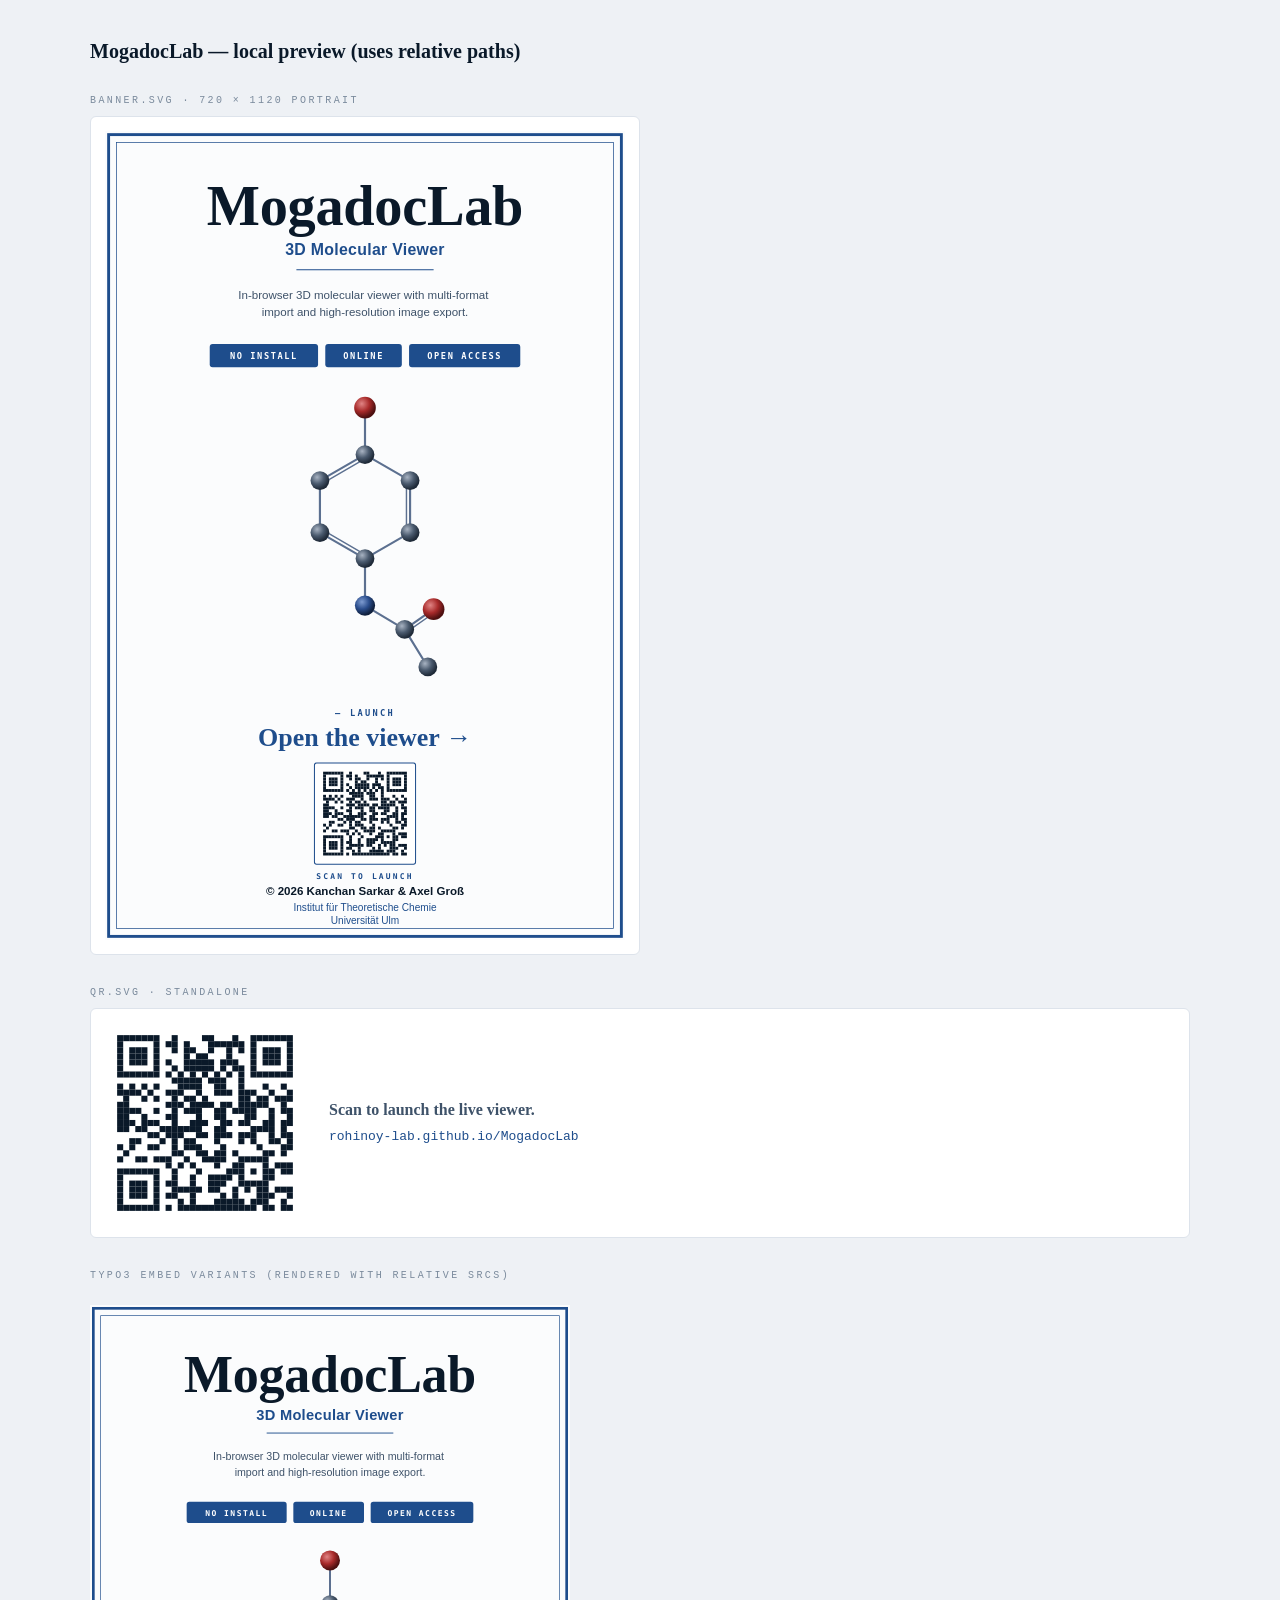
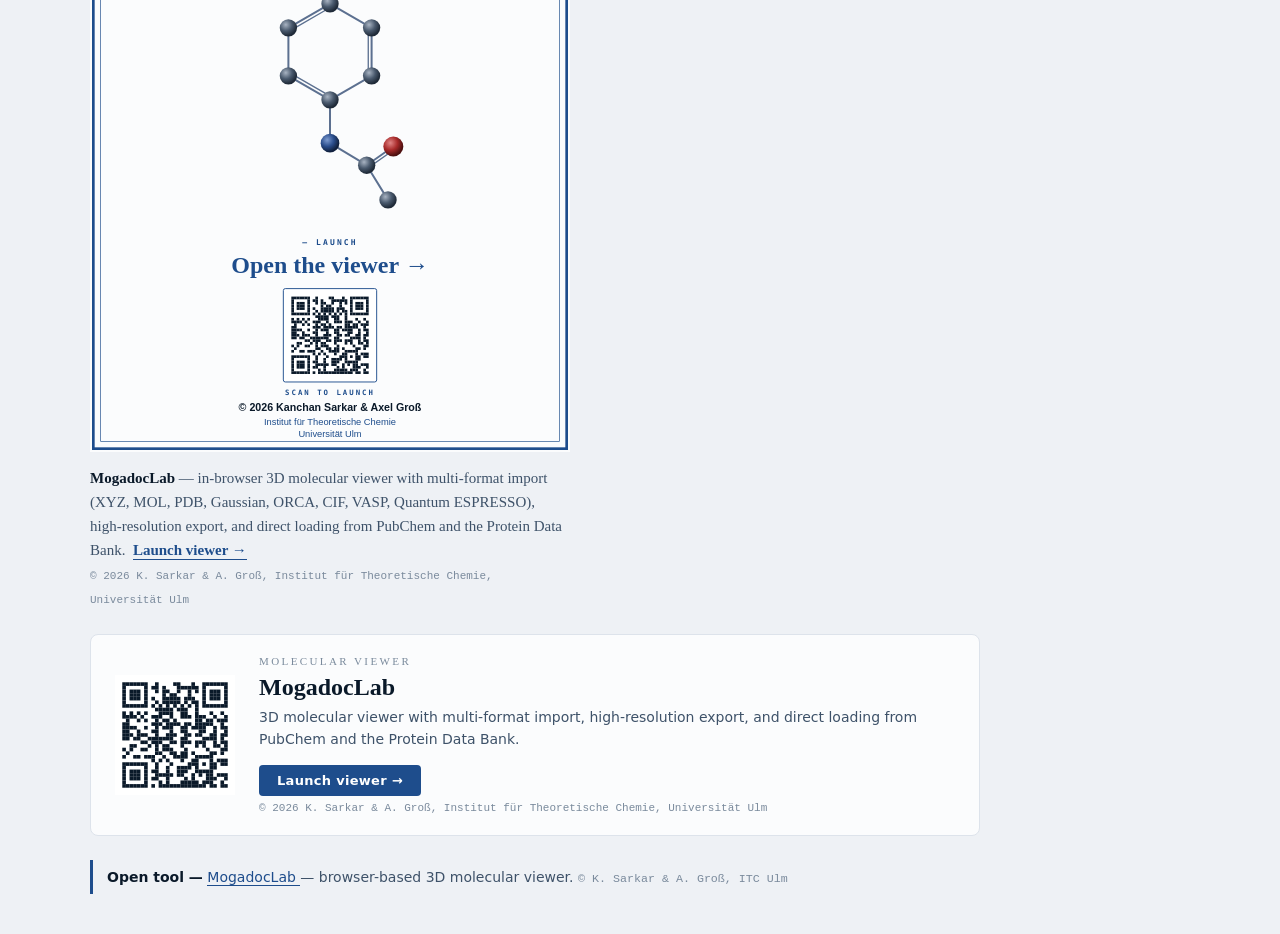
<file: preview.html>
<!DOCTYPE html>
<html lang="en">
<head>
  <meta charset="UTF-8">
  <title>MogadocLab — banner & embed preview</title>
  <style>
    html,body { margin:0; background:#eef1f5; font-family:system-ui,sans-serif; color:#1a2840; }
    .page { max-width:1100px; margin:40px auto; padding:0 24px; }
    h1 { font-family:Georgia,serif; font-weight:700; font-size:20px; color:#0a1929; }
    .label { font-family:'JetBrains Mono',monospace; font-size:10px; letter-spacing:2.4px; text-transform:uppercase; color:#7a8a9c; margin:32px 0 10px; }
    .frame { border:1px solid #dde3eb; border-radius:6px; background:#fff; padding:14px; }
    img { display:block; max-width:100%; height:auto; }
    .qr-row { display:flex; gap:24px; align-items:center; }
    .qr-row img { width:200px; height:200px; }
  </style>
</head>
<body>
  <div class="page">
    <h1>MogadocLab — local preview (uses relative paths)</h1>

    <div class="label">banner.svg · 720 × 1120 portrait</div>
    <div class="frame" style="max-width:520px;"><img src="banner.svg" alt="MogadocLab banner"></div>

    <div class="label">qr.svg · standalone</div>
    <div class="frame qr-row">
      <img src="qr.svg" alt="QR code to live app">
      <div style="font-family:Georgia,serif;color:#3e5269;line-height:1.55;">
        <strong>Scan to launch the live viewer.</strong><br>
        <span style="font-family:'JetBrains Mono',monospace;font-size:13px;color:#1e4d8c;">
          rohinoy-lab.github.io/MogadocLab
        </span>
      </div>
    </div>

    <div class="label">TYPO3 embed variants (rendered with relative srcs)</div>

    <!-- Variant 1: portrait banner with caption -->
    <figure style="margin:24px 0;padding:0;max-width:480px;">
      <a href="https://rohinoy-lab.github.io/MogadocLab/" target="_blank" rel="noopener" style="display:block;text-decoration:none;">
        <img src="banner.svg" alt="MogadocLab" style="display:block;width:100%;height:auto;border:0;">
      </a>
      <figcaption style="font-family:Georgia,serif;font-size:15px;color:#3e5269;margin-top:14px;line-height:1.6;">
        <strong style="color:#0a1929;">MogadocLab</strong>
        — in-browser 3D molecular viewer with multi-format import (XYZ, MOL, PDB, Gaussian, ORCA, CIF, VASP, Quantum ESPRESSO),
        high-resolution export, and direct loading from PubChem and the Protein Data Bank.&nbsp;
        <a href="https://rohinoy-lab.github.io/MogadocLab/" target="_blank" rel="noopener" style="color:#1e4d8c;font-weight:600;text-decoration:none;border-bottom:1px solid #1e4d8c;padding-bottom:1px;">
          Launch viewer →
        </a>
      <br><small style="color:#7a8a9c;font-family:Courier,monospace;font-size:11px;">© 2026 K. Sarkar & A. Groß, Institut für Theoretische Chemie, Universität Ulm</small>
      </figcaption>
    </figure>

    <!-- Variant 2: card with QR + button -->
    <aside style="display:flex;gap:24px;align-items:center;max-width:840px;margin:24px 0;padding:20px 24px;border:1px solid #dde3eb;border-radius:8px;background:#fbfcfd;font-family:system-ui,'Helvetica Neue',Arial,sans-serif;">
      <img src="qr.svg" alt="QR code" width="120" height="120" style="flex-shrink:0;display:block;border:0;">
      <div style="min-width:0;">
        <div style="font-family:Georgia,serif;font-size:11px;letter-spacing:2.4px;text-transform:uppercase;color:#7a8a9c;margin-bottom:6px;">
          Molecular viewer
        </div>
        <h3 style="margin:0 0 6px;font-family:Georgia,serif;font-size:24px;font-weight:700;color:#0a1929;line-height:1.2;">
          MogadocLab
        </h3>
        <p style="margin:0 0 14px;font-size:14px;color:#3e5269;line-height:1.55;">
          3D molecular viewer with multi-format import, high-resolution export, and direct loading from PubChem and the Protein Data Bank.
        </p>
        <a href="https://rohinoy-lab.github.io/MogadocLab/" target="_blank" rel="noopener"
           style="display:inline-block;padding:8px 18px;background:#1e4d8c;color:#fff;font-size:13px;font-weight:600;text-decoration:none;border-radius:4px;letter-spacing:0.3px;">
          Launch viewer →
        </a>
      <br><small style="color:#7a8a9c;font-family:Courier,monospace;font-size:11px;">© 2026 K. Sarkar & A. Groß, Institut für Theoretische Chemie, Universität Ulm</small>
        
      </div>
    </aside>

    <!-- Variant 3: text-only -->
    <p style="font-family:system-ui,Arial,sans-serif;font-size:14px;color:#3e5269;line-height:1.6;border-left:3px solid #1e4d8c;padding:6px 0 6px 14px;margin:18px 0;">
      <strong style="color:#0a1929;">Open tool —</strong>
      <a href="https://rohinoy-lab.github.io/MogadocLab/" target="_blank" rel="noopener"
         style="color:#1e4d8c;text-decoration:none;border-bottom:1px solid #1e4d8c;">
        MogadocLab
      </a>
      — browser-based 3D molecular viewer. <small style="color:#7a8a9c;font-family:Courier,monospace;">© K. Sarkar & A. Groß, ITC Ulm</small>
    </p>
  </div>
</body>
</html>
</file>
